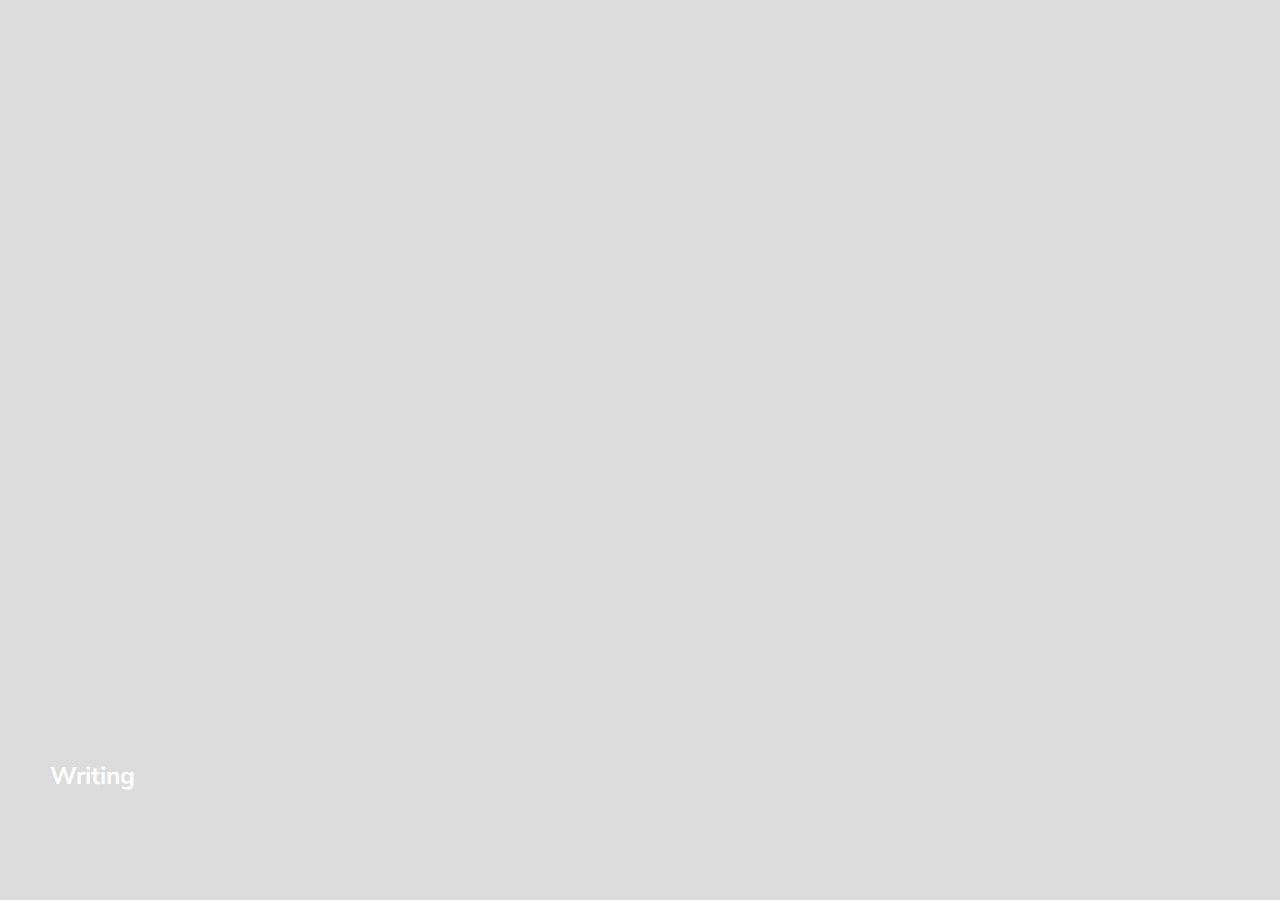
<file: Modules/01-cards-sources/index.html>
<!DOCTYPE html>
<html lang="en">
<head>
    <meta charset="UTF-8" />
    <meta name="viewport" content="width=device-width, initial-scale=1.0" />
    <link rel="stylesheet" href="styles.css" />
    <title>Карточки | Проект 1</title>
</head>
<body>
<div class="container">
  <div
      class="slide"
      style="background-image: url('https://images.unsplash.com/photo-1521790361543-f645cf042ec4?ixid=MnwxMjA3fDB8MHxwaG90by1wYWdlfHx8fGVufDB8fHx8&ixlib=rb-1.2.1&auto=format&fit=crop&w=869&q=80');"
  >
    <h3>Writing</h3>
  </div>
  <div
      class="slide"
      style="
          background-image: url('https://images.unsplash.com/photo-1569012871812-f38ee64cd54c?ixid=MnwxMjA3fDB8MHxwaG90by1wYWdlfHx8fGVufDB8fHx8&ixlib=rb-1.2.1&auto=format&fit=crop&w=870&q=80');
        "
  >
    <h3>Grammar </h3>
  </div>
  <div
      class="slide"
      style="
          background-image: url('https://images.unsplash.com/photo-1623652554515-91c833e3080e?ixlib=rb-1.2.1&ixid=MnwxMjA3fDB8MHxwaG90by1wYWdlfHx8fGVufDB8fHx8&auto=format&fit=crop&w=869&q=80');
        "
  >
    <h3>Learning words</h3>
  </div>
  <div
      class="slide"
      style="
          background-image: url('https://images.unsplash.com/photo-1490810194309-344b3661ba39?ixid=MnwxMjA3fDB8MHxwaG90by1wYWdlfHx8fGVufDB8fHx8&ixlib=rb-1.2.1&auto=format&fit=crop&w=1148&q=80');
        "
  >
    <h3>Listening</h3>
  </div>
  <div
      class="slide"
      style="
          background-image: url('https://images.unsplash.com/photo-1509475826633-fed577a2c71b?ixid=MnwxMjA3fDB8MHxwaG90by1wYWdlfHx8fGVufDB8fHx8&ixlib=rb-1.2.1&auto=format&fit=crop&w=871&q=80');
        "
  >
    <h3>Reading</h3>
  </div>
  <div
          class="slide"
          style="
          background-image: url('https://images.unsplash.com/photo-1552793494-111afe03d0ca?ixid=MnwxMjA3fDB8MHxwaG90by1wYWdlfHx8fGVufDB8fHx8&ixlib=rb-1.2.1&auto=format&fit=crop&w=1170&q=80');
        "
  >
    <h3>Speaking</h3>
  </div>
</div>
<script src="app.js"> </script>
</body>
</html>
</file>
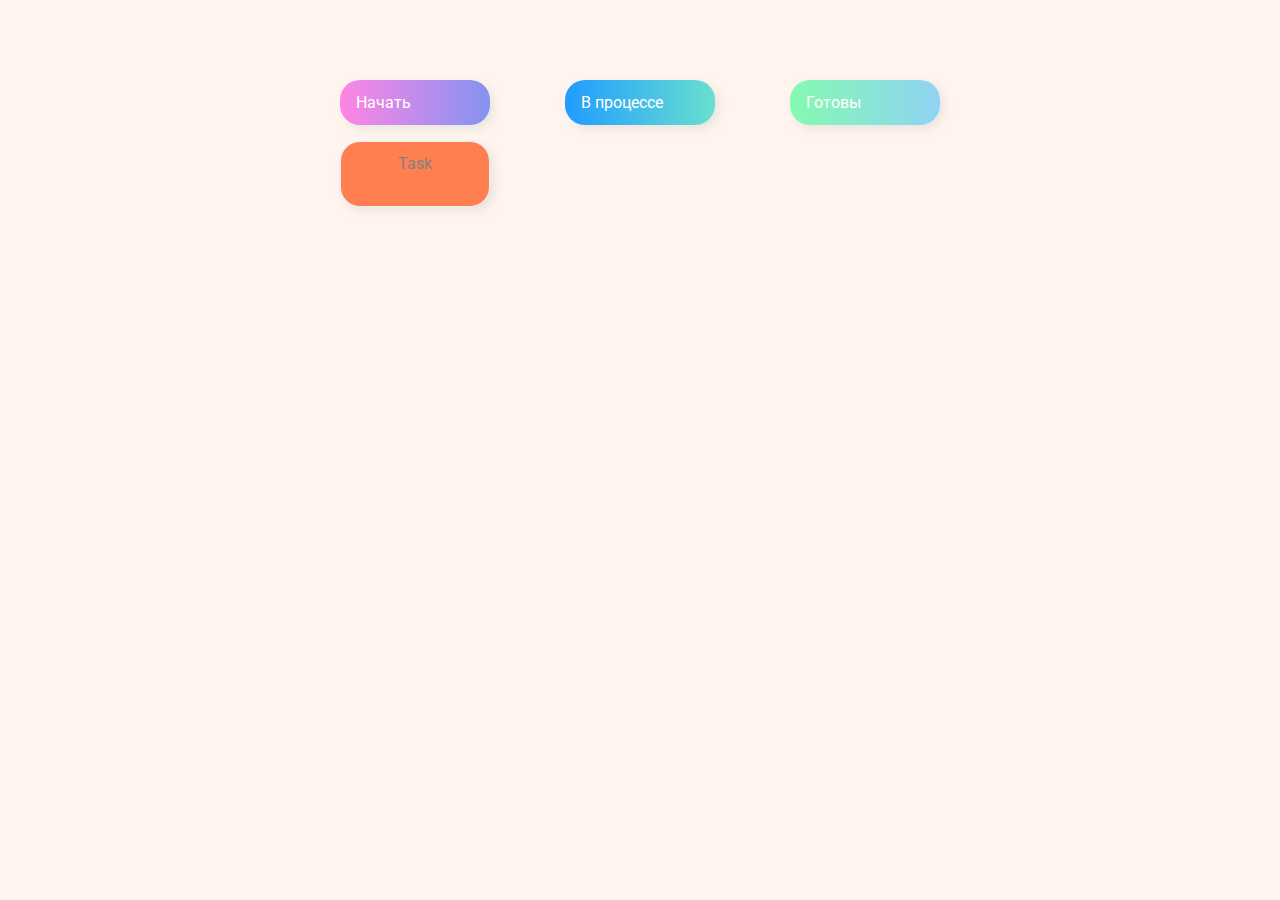
<file: Modules/02-drag-n-drop-sources/index.html>
<!DOCTYPE html>
<html lang="en">
  <head>
    <meta charset="UTF-8" />
    <meta name="viewport" content="width=device-width, initial-scale=1.0" />
    <link rel="stylesheet" href="styles.css" />
    <title>Drag & Drop | Проект 2</title>
  </head>
  <body>
    <div>
      <div class="row">
          <div class="col-header start">Начать</div>
          <div class="col-header progress">В процессе</div>
          <div class="col-header done">Готовы</div>
      </div>

      <div class="row">
        <div class="placeholder">
          <div class="item" draggable="true">Task</div>
        </div>
        <div class="placeholder"></div>
        <div class="placeholder"></div>
      </div>
      
    </div>
  <script src="app.js"></script>
  </body>
</html>
</file>
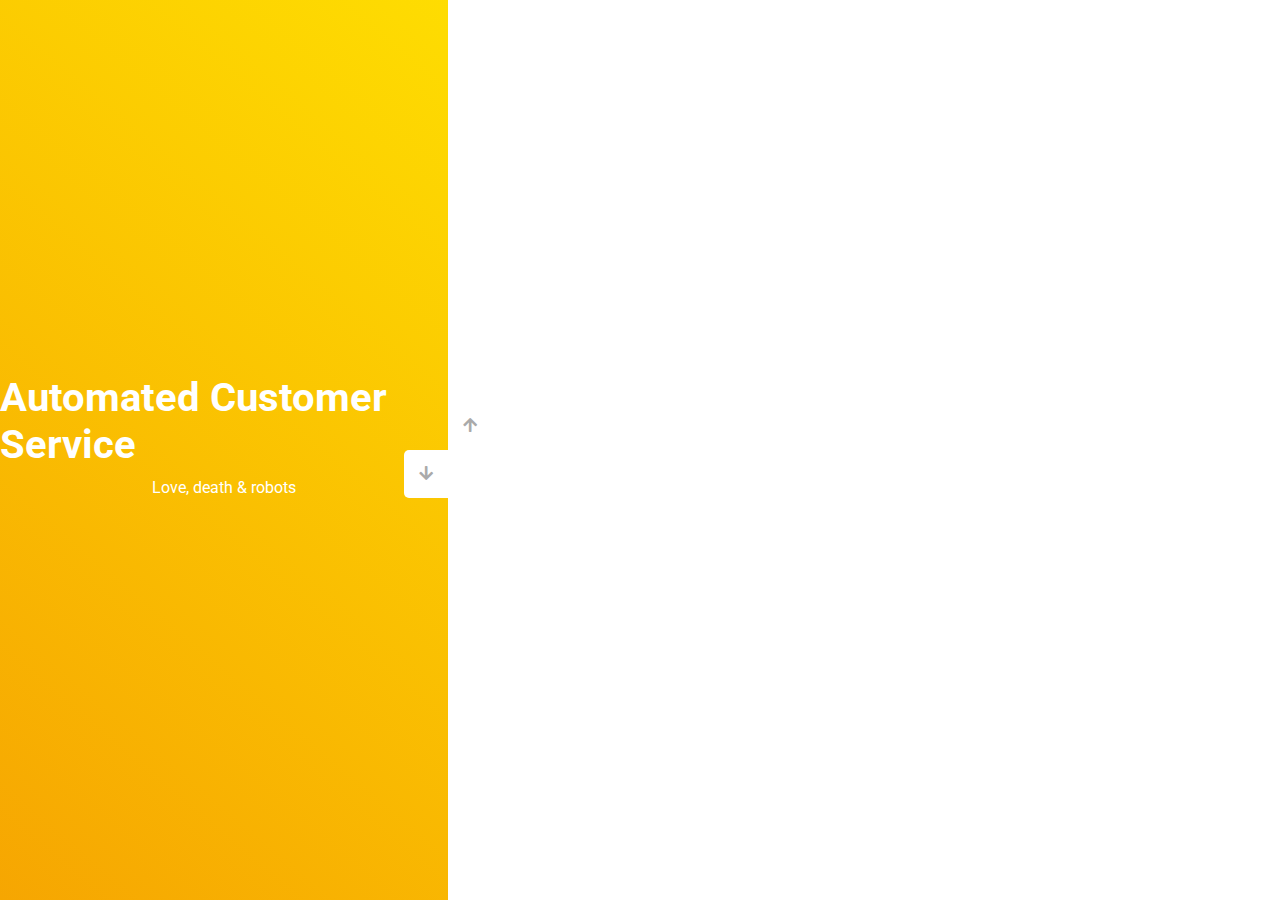
<file: Modules/03-slider-sources/index.html>
<!DOCTYPE html>
<html lang="en">
  <head>
    <meta charset="UTF-8" />
    <meta name="viewport" content="width=device-width, initial-scale=1.0" />
    <link
      rel="stylesheet"
      href="https://cdnjs.cloudflare.com/ajax/libs/font-awesome/5.15.1/css/all.min.css"
    />
    <link rel="stylesheet" href="style.css" />
    <title>Слайдер | Проект 3</title>
  </head>
  <body>
    <div class="container">
      <div class="sidebar">
        <div style="background: linear-gradient(229.99deg, #11DEE9 -26%, #017E8B 145%);">
          <h1>Snow in the desert</h1>
          <p>Love, death & robots</p>
        </div>
        <div style="background: linear-gradient(215.32deg, #F90306 -1%, #9E0706 124%);">
          <h1>Life Hutch</h1>
          <p>Love, death & robots</p>
        </div>
        <div style="background: linear-gradient(221.87deg, #8308EA 1%, #5305AF 128%);">
          <h1>Zima Blue</h1>
          <p>Love, death & robots</p>
        </div>
        <div style="background: linear-gradient(220.16deg, #FFE101 -8%, #F39102 138%);">
          <h1>Automated Customer Service</h1>
          <p>Love, death & robots</p>
        </div>
      </div>
      <div class="main-slide">
        <div
          style="
            background-image: url('https://images.unsplash.com/photo-1601574968106-b312ac309953?ixlib=rb-1.2.1&ixid=MnwxMjA3fDB8MHxwaG90by1wYWdlfHx8fGVufDB8fHx8&auto=format&fit=crop&w=1996&q=80');
          "
        ></div>
        <div
          style="
            background-image: url('https://images.unsplash.com/photo-1511447333015-45b65e60f6d5?ixid=MnwxMjA3fDB8MHxwaG90by1wYWdlfHx8fGVufDB8fHx8&ixlib=rb-1.2.1&auto=format&fit=crop&w=2023&q=80');
          "
        ></div>
        <div
          style="
            background-image: url('https://images.unsplash.com/photo-1501529301789-b48c1975542a?ixid=MnwxMjA3fDB8MHxwaG90by1wYWdlfHx8fGVufDB8fHx8&ixlib=rb-1.2.1&auto=format&fit=crop&w=1950&q=80');
          "
        ></div>
        <div
          style="
            background-image: url('https://images.unsplash.com/photo-1520263115673-610416f52ab6?ixlib=rb-1.2.1&ixid=MnwxMjA3fDB8MHxwaG90by1wYWdlfHx8fGVufDB8fHx8&auto=format&fit=crop&w=1950&q=80');
          "
        ></div>
      </div>
      <div class="controls">
        <button class="down-button">
          <i class="fas fa-arrow-down"></i>
        </button>
        <button class="up-button">
          <i class="fas fa-arrow-up"></i>
        </button>
      </div>
    </div>
  <script src="app.js"></script>
  </body>
</html>
</file>
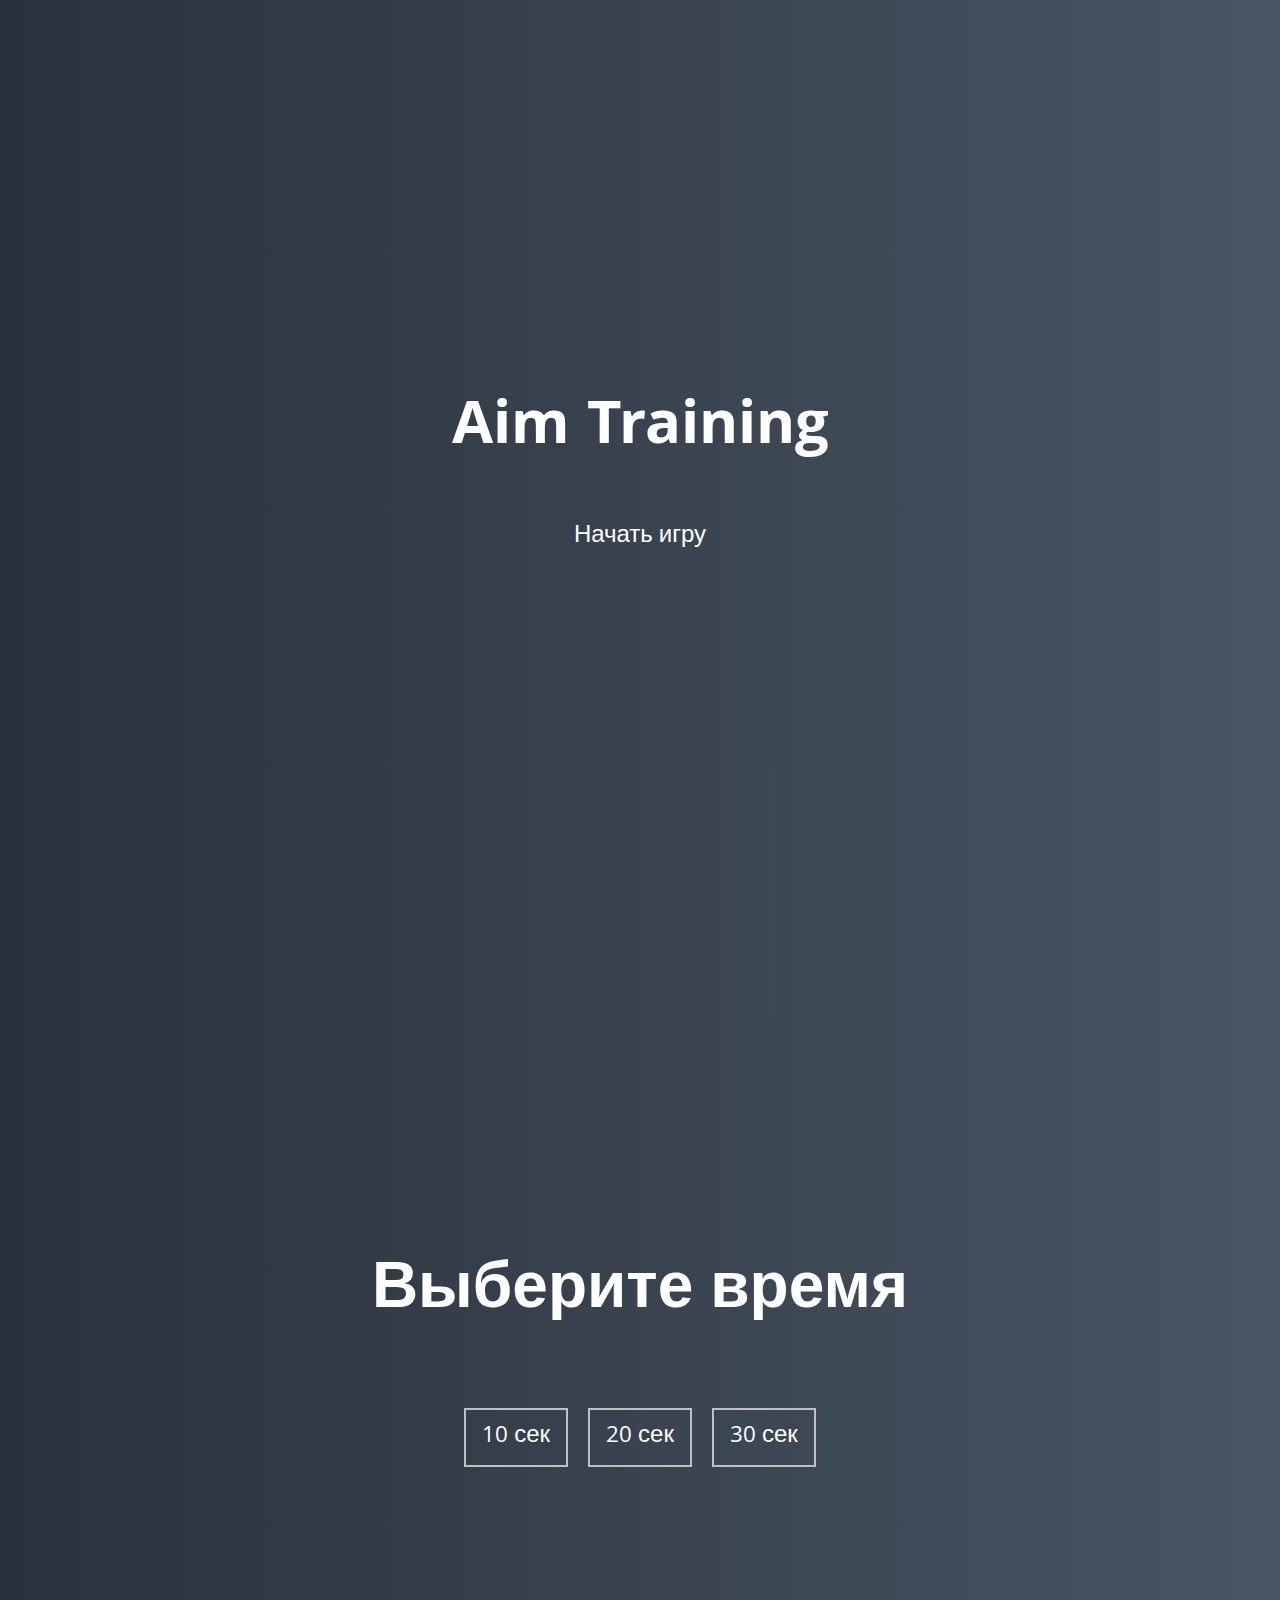
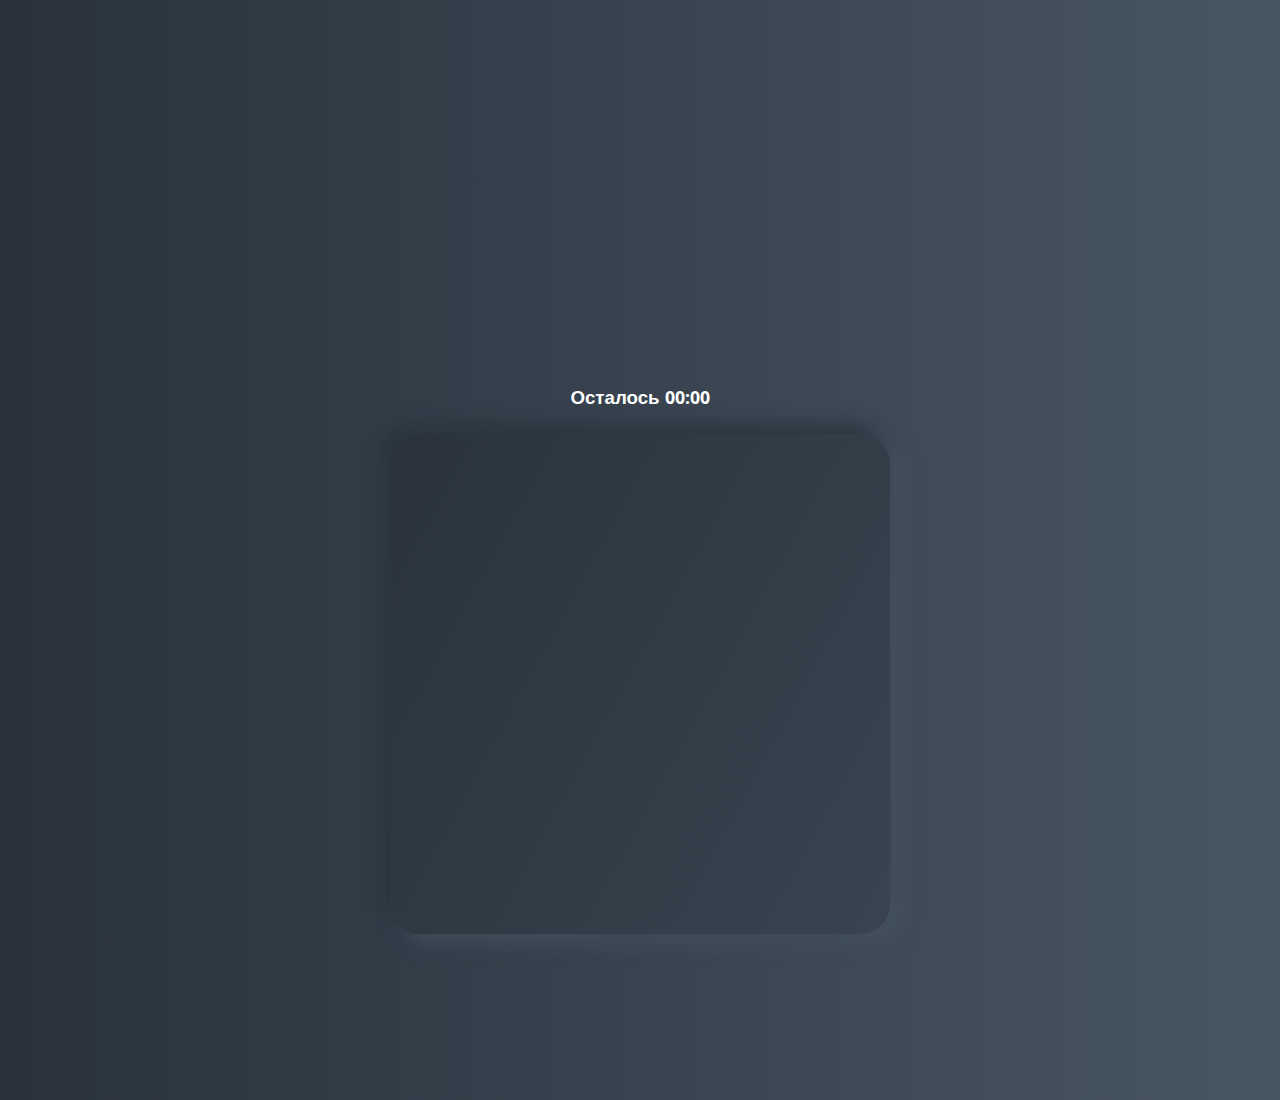
<file: Modules/05-aim-game-sources/index.html>
<!DOCTYPE html>
<html lang="en">
  <head>
    <meta charset="UTF-8" />
    <meta name="viewport" content="width=device-width, initial-scale=1.0" />
    <link rel="stylesheet" href="styles.css" />
    <title>Aim Training | Проект 5</title>
  </head>
  <body>
    <div class="screen">
      <h1>Aim Training</h1>
      <a href="#" class="start" id="start">Начать игру</a>
    </div>

    <div class="screen">
      <h1>Выберите время</h1>
      <ul class="time-list" id="time-list">
        <li>
          <button class="time-btn" data-time="10">
            10 сек
          </button>
        </li>
        <li>
          <button class="time-btn" data-time="20">
            20 сек
          </button>
        </li>
        <li>
          <button class="time-btn" data-time="30">
            30 сек
          </button>
        </li>
      </ul>
    </div>

    <div class="screen">
      <h3>Осталось <span id="time">00:00</span></h3>
      <div class="board" id="board"></div>
    </div>
  <script src="app.js"></script>
  </body>
</html>
</file>
<file: Modules/01-cards-sources/styles.css>
@import url('https://fonts.googleapis.com/css?family=Muli&display=swap');

* {
  box-sizing: border-box;
}

body {
  font-family: 'Muli', sans-serif;
  overflow: hidden;
  margin: 0;
  background: gainsboro ;
  height: 100vh;
  display: flex;
  justify-content: center;
  align-items: center;
}

.container{
  width: 100%;
  display: flex;
  padding: 0 20px ;
}

.slide{
  height: 80vh;
  border-radius: 20px;
  margin: 10px;
  cursor: pointer;
  color: #fff;
  flex: 1;
  background-size: cover;
  background-position: center;
  background-repeat: no-repeat;
  position: relative;
  transition: all 500ms ease-in-out;
}

.slide h3{
  position: absolute;
  font-size: 24px;
  bottom: 20px;
  left: 20px;
  margin: 0;
  opacity: 0;
}

.slide.active{
  flex: 10;
}

.slide.active h3{
  opacity: 1;
  transition: opacity 0.3s ease-in 0.4s;
}
</file>
<file: Modules/02-drag-n-drop-sources/styles.css>
@import url('https://fonts.googleapis.com/css?family=Roboto&display=swap');

* {
  box-sizing: border-box;
}

body {
  font-family: 'Roboto', sans-serif;
  background-color: seashell;
  display: flex;
  padding-top: 5rem;
  justify-content: center;
  overflow: hidden;
  margin: 0;
}

.row {
  display: flex;
  width: 600px;
  justify-content: space-between;
  margin-bottom: 1rem;
}

.col-header {
  width: 150px;
  box-shadow: 4px 4px 9px rgba(198, 198, 198, 0.36);
  border-radius: 20px;
  padding: 0.8rem 1rem;
  color: #fff;
}

.item {
  width: 150px;
  height: 66px;
  border: 1px solid #eee;
  box-shadow: 4px 4px 9px rgba(198, 198, 198, 0.36);
  border-radius: 20px;
  background: coral;
  padding: 0.8rem 1rem;
  color: #828282;
  text-align: center;
  cursor: grab;
}

.item:active {
  cursor: grabbing;
}

.placeholder {
  width: 150px;
  height: 66px;
}

.start {
  background: linear-gradient(90deg, #ff85e4 0%, #229efd 179.25%);
}

.progress {
  background: linear-gradient(90deg, #209cff 0%, #68e0cf 100%);
}

.done {
  background: linear-gradient(90deg, #84fab0 0%, #8fd3f4 100%);
}

.hold{
  border: 5px solid #84fab0;
}

.hide{
  display: none;
}

.hovered{
  border-top: 2px solid #8ed7ed;
}
</file>
<file: Modules/03-slider-sources/style.css>
@import url('https://fonts.googleapis.com/css?family=Roboto&display=swap');

* {
  box-sizing: border-box;
  margin: 0;
  padding: 0;
}

body {
  font-family: 'Roboto', sans-serif;
  height: 100vh;
}

.container {
  position: relative;
  overflow: hidden;
  width: 100vw;
  height: 100vh;
}

.sidebar {
  height: 100%;
  width: 35%;
  position: absolute;
  top: 0;
  left: 0;
  transition: transform 0.5s ease-in-out;
}

.sidebar > div {
  height: 100%;
  width: 100%;
  display: flex;
  flex-direction: column;
  align-items: center;
  justify-content: center;
  color: #fff;
}

.sidebar h1 {
  font-size: 40px;
  margin-bottom: 10px;
  margin-top: -30px;
}

.main-slide {
  height: 100%;
  position: absolute;
  top: 0;
  left: 35%;
  width: 65%;
  transition: transform 0.5s ease-in-out;
}

.main-slide > div {
  background-repeat: no-repeat;
  background-size: cover;
  background-position: center center;
  height: 100%;
  width: 100%;
}

button {
  background-color: #fff;
  border: none;
  color: #aaa;
  cursor: pointer;
  font-size: 16px;
  padding: 15px;
}

button:hover {
  color: #222;
}

button:focus {
  outline: none;
}

.container .controls button {
  position: absolute;
  left: 35%;
  top: 50%;
  z-index: 100;
}

.container .controls .down-button {
  transform: translateX(-100%);
  border-top-left-radius: 5px;
  border-bottom-left-radius: 5px;
}

.container .controls .up-button {
  transform: translateY(-100%);
  border-top-right-radius: 5px;
  border-bottom-right-radius: 5px;
}
</file>
<file: Modules/05-aim-game-sources/styles.css>
@import url('https://fonts.googleapis.com/css?family=Khula&display=swap');

* {
  box-sizing: border-box;
}

body {
  color: #fff;
  font-family: 'Khula', sans-serif;
  height: 100vh;
  overflow: hidden;
  margin: 0;
  text-align: center;
}

a {
  color: #fff;
  text-decoration: none;
}

a:hover {
  color: #16D9E3;
}

.start {
  font-size: 1.5rem;
}

h1 {
  line-height: 1.4;
  font-size: 4rem;
}

.screen {
  display: flex;
  flex-direction: column;
  align-items: center;
  justify-content: center;
  height: 100vh;
  width: 100vw;
  transition: margin 0.5s ease-out;
  background: linear-gradient(90deg, #29323C 0%, #485563 100%);
}

.screen.up {
  margin-top: -100vh;
}

.time-list {
  display: flex;
  flex-wrap: wrap;
  justify-content: center;
  list-style: none;
  padding: 0;
}

.time-list li {
  margin: 10px;
}

.time-btn {
  background-color: transparent;
  border: 2px solid #C0C0C0;
  color: #fff;
  cursor: pointer;
  font-family: inherit;
  padding: .5rem 1rem;
  font-size: 1.5rem;
}

.time-btn:hover {
  border: 2px solid #16D9E3;
  color: #16D9E3;
}

.hide {
  opacity: 0;
}

.primary {
  color: #16D9E3;
}

.board {
  display: flex;
  justify-content: center;
  align-items: center;
  position: relative;
  width: 500px;
  height: 500px;
  background: linear-gradient(118.38deg, #29323C -4.6%, #485563 200.44%);
  box-shadow: -8px -8px 20px #2A333D, 10px 7px 20px #475462;
  border-radius: 30px;
  overflow: hidden;
}

.circle {
  background: linear-gradient(90deg, #16D9E3 0%, #30C7EC 47%, #46AEF7 100%);
  position: absolute;
  border-radius: 50%;
  cursor: pointer;
}
</file>
